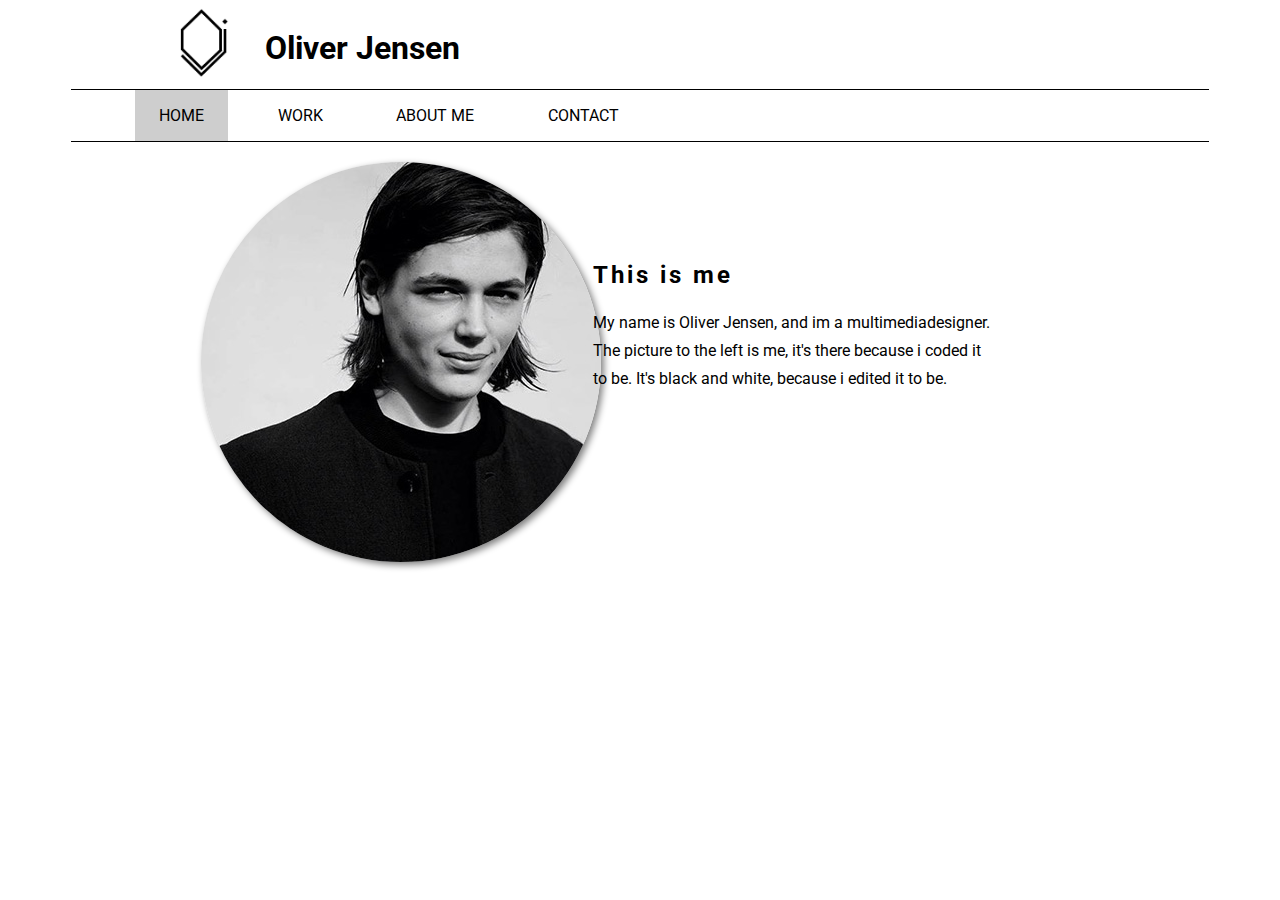
<file: index.html>
<!doctype html>
<html lang="en">
<head>
<meta charset="UTF-8">
<meta name="description" content="Portfolio Oliver Jensen">
<meta name="author" content="Oliver Jensen">
<meta name="keywords" content="Portfolio, Oliver Jensen, design, multimedia, art, code">
<title>Home</title>
<link href="styles/styles.css" rel="stylesheet" type="text/css">
</head>

<body>
<div id="container">
  <div class="header">
    <header>
      <div class="column"><a href="#" id="logo"><img src="images/logo.png" width="50" height="70" alt="portfolio logo"/> </a></div>
      <div class="column">
        <h1>Oliver Jensen</h1>
      </div>
    </header>
  </div>
  <div id="navigation">
    <ul class="navigation">
      <li><a class="active" href="#">HOME</a></li>
      <li><a href="pages/work.html">WORK</a></li>
      <li><a href="pages/about-me.html">ABOUT ME</a></li>
      <li><a href="pages/contact.html">CONTACT</a></li>
    </ul>
  </div>
  <div id="main">
    <div id="left"> <img id="profile" src="images/profile.jpg" width="400" height="400" alt="Profile picture"/></div>
    <div id="right">
      <h2>This is me</h2>
      <p>My name is Oliver Jensen, and im a multimediadesigner. The picture to the left is me, it's there because i coded it to be. It's black and white, because i edited it to be.</p>
    </div>
  </div>
  <div id="footer"> </div>
</div>
</body>
</html>
</file>
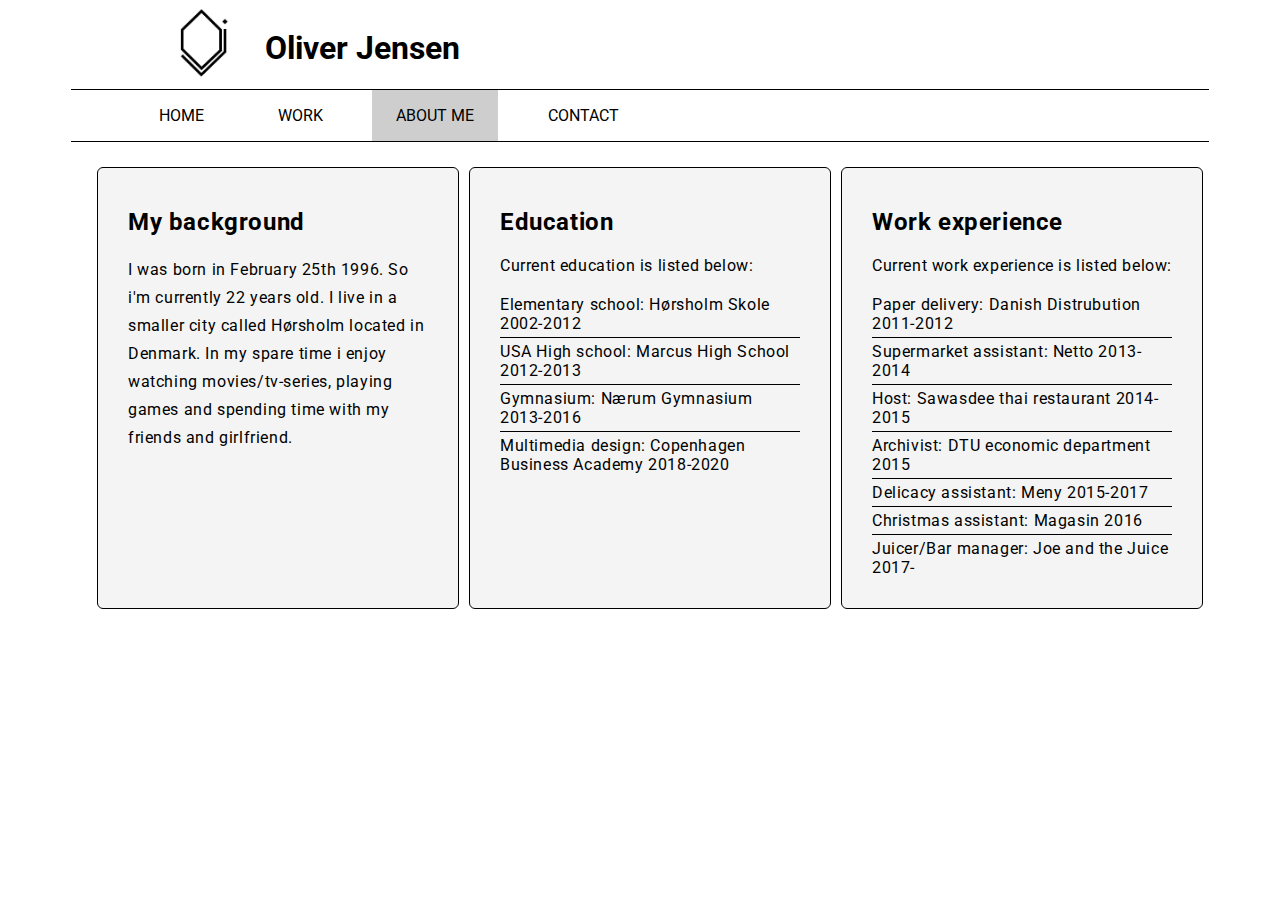
<file: pages/about-me.html>
<!doctype html>
<html lang="en">
<head>
<meta charset="UTF-8">
<title>About me</title>
<link href="../styles/styles.css" rel="stylesheet" type="text/css">
</head>

<body>
<div id="container">
  <div class="header">
    <header>
      <div class="column"><a href="../index.html" id="logo"><img src="../images/logo.png" width="50" height="70" alt="portfolio logo"/> </a></div>
      <div class="column">
        <h1>Oliver Jensen</h1>
      </div>
    </header>
  </div>
  <div id="navigation">
    <ul class="navigation">
      <li><a href="../index.html">HOME</a></li>
      <li><a href="../pages/work.html">WORK</a></li>
      <li><a class="active" href="#">ABOUT ME</a></li>
      <li><a href="../pages/contact.html">CONTACT</a></li>
    </ul>
  </div>
  <div id="main">
    <div id="about">
      <div class="about-text">
        <h2>My background</h2>
        <p id="background">I was born in February 25th 1996. So i'm currently 22 years old. I live in a smaller city called Hørsholm located in Denmark. In my spare time i enjoy watching movies/tv-series, playing games and spending time with my friends and girlfriend. </p>
      </div>
      <div class="about-text">
        <h2>Education</h2>
        <p>Current education is listed below:</p>
        <ul class="aboutlist">
          <li class="abouttext">Elementary school: Hørsholm Skole 2002-2012</li>
          <li class="abouttext">USA High school: Marcus High School 2012-2013</li>
          <li class="abouttext">Gymnasium: Nærum Gymnasium 2013-2016 </li>
          <li class="abouttext">Multimedia design: Copenhagen Business Academy 2018-2020</li>
        </ul>
      </div>
      <div class="about-text">
        <h2>Work experience</h2>
        <p>Current work experience is listed below:</p>
        <ul class="aboutlist">
          <li class="abouttext">Paper delivery: Danish Distrubution 2011-2012</li>
          <li class="abouttext">Supermarket assistant: Netto 2013-2014</li>
          <li class="abouttext">Host: Sawasdee thai restaurant 2014-2015</li>
          <li class="abouttext">Archivist: DTU economic department 2015</li>
          <li class="abouttext">Delicacy assistant: Meny 2015-2017</li>
          <li class="abouttext">Christmas assistant: Magasin 2016</li>
          <li class="abouttext">Juicer/Bar manager: Joe and the Juice 2017-</li>
        </ul>
      </div>
    </div>
  </div>
  <div id="footer"> </div>
</div>
</body>
</html>
</file>
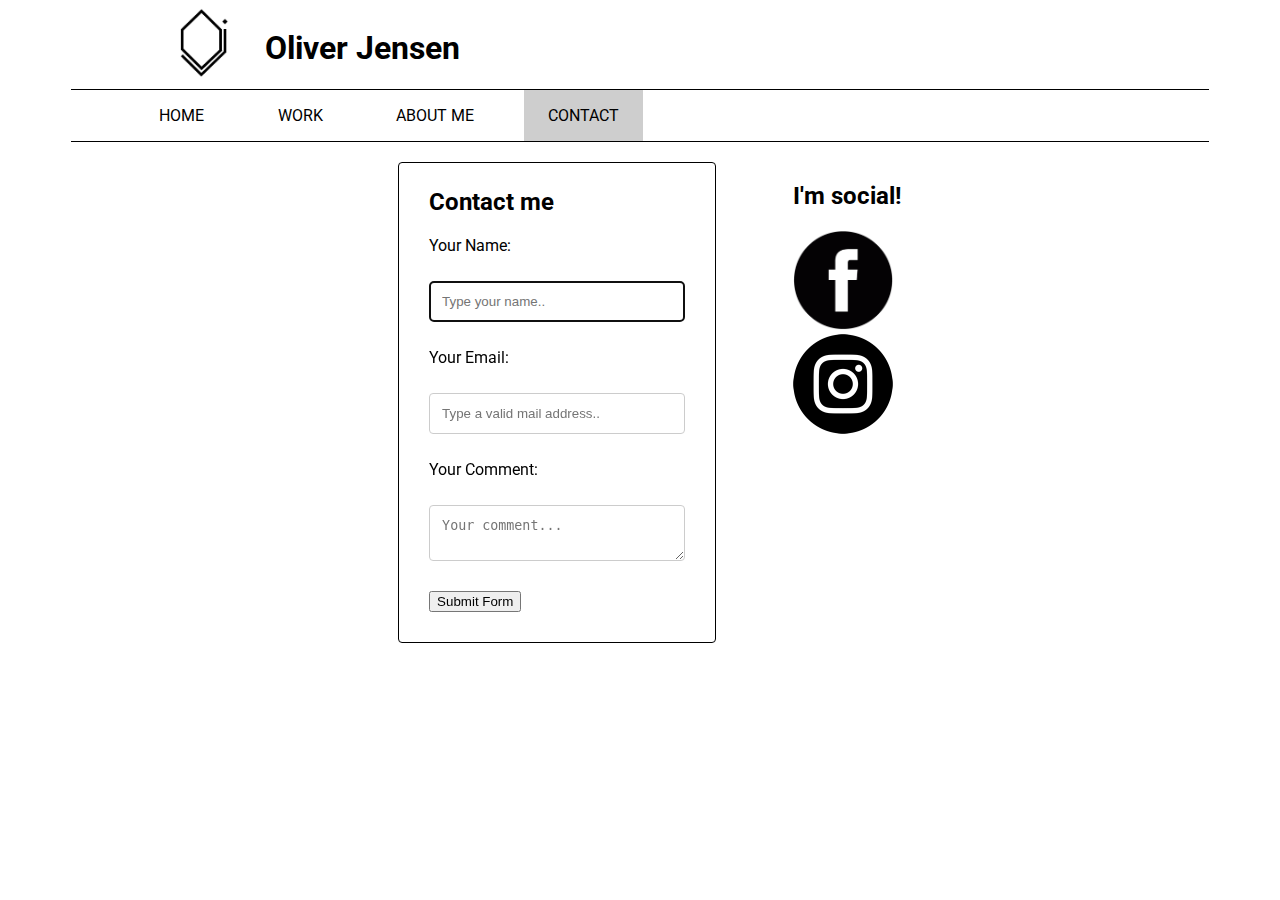
<file: pages/contact.html>
<!doctype html>
<html lang="en">
<head>
<meta charset="UTF-8">
<title>Contact</title>
<link href="../styles/styles.css" rel="stylesheet" type="text/css">
</head>

<body>
<div id="container">
  <div class="header">
    <header>
      <div class="column"><a href="../index.html" id="logo"><img src="../images/logo.png" width="50" height="70" alt="portfolio logo"/> </a></div>
      <div class="column">
        <h1>Oliver Jensen</h1>
      </div>
    </header>
  </div>
  <div id="navigation">
    <ul class="navigation">
      <li><a  href="../index.html">HOME</a></li>
      <li><a href="../pages/work.html">WORK</a></li>
      <li><a href="../pages/about-me.html">ABOUT ME</a></li>
      <li><a class="active" href="#">CONTACT</a></li>
    </ul>
  </div>
  <div id="main">
    <div id="contact">
      <h2>Contact me</h2>
      <form action="mailto:jensen-96@hotmail.com" method="post" enctype="text/plain">
        <p>
          <label>Your Name:</label>
        </p>
        <p>
          <input type="text" name="name" placeholder="Type your name.." autofocus required>
        </p>
        <p>
          <label>Your Email:</label>
        </p>
        <p>
          <input type="email" name="email" placeholder="Type a valid mail address.." required>
        </p>
        <p>
          <label>Your Comment:</label>
        </p>
        <p>
          <textarea name="comment" placeholder="Your comment..."></textarea>
        </p>
        <input type="submit" value="Submit Form">
      </form>
    </div>
    <div id="social">
      <h2>I'm social!</h2>
      <a href="https://www.facebook.com/ollijensen96" target="_blank"><img src="../images/facebook.png" width="100" height="100" alt=""/></a> <a href="https://www.instagram.com/ollijensen/" target="_blank"><img src="../images/instagram.png" width="100" height="100" alt=""/></a> </div>
  </div>
  <div id="footer"></div>
</div>
</body>
</html>
</file>
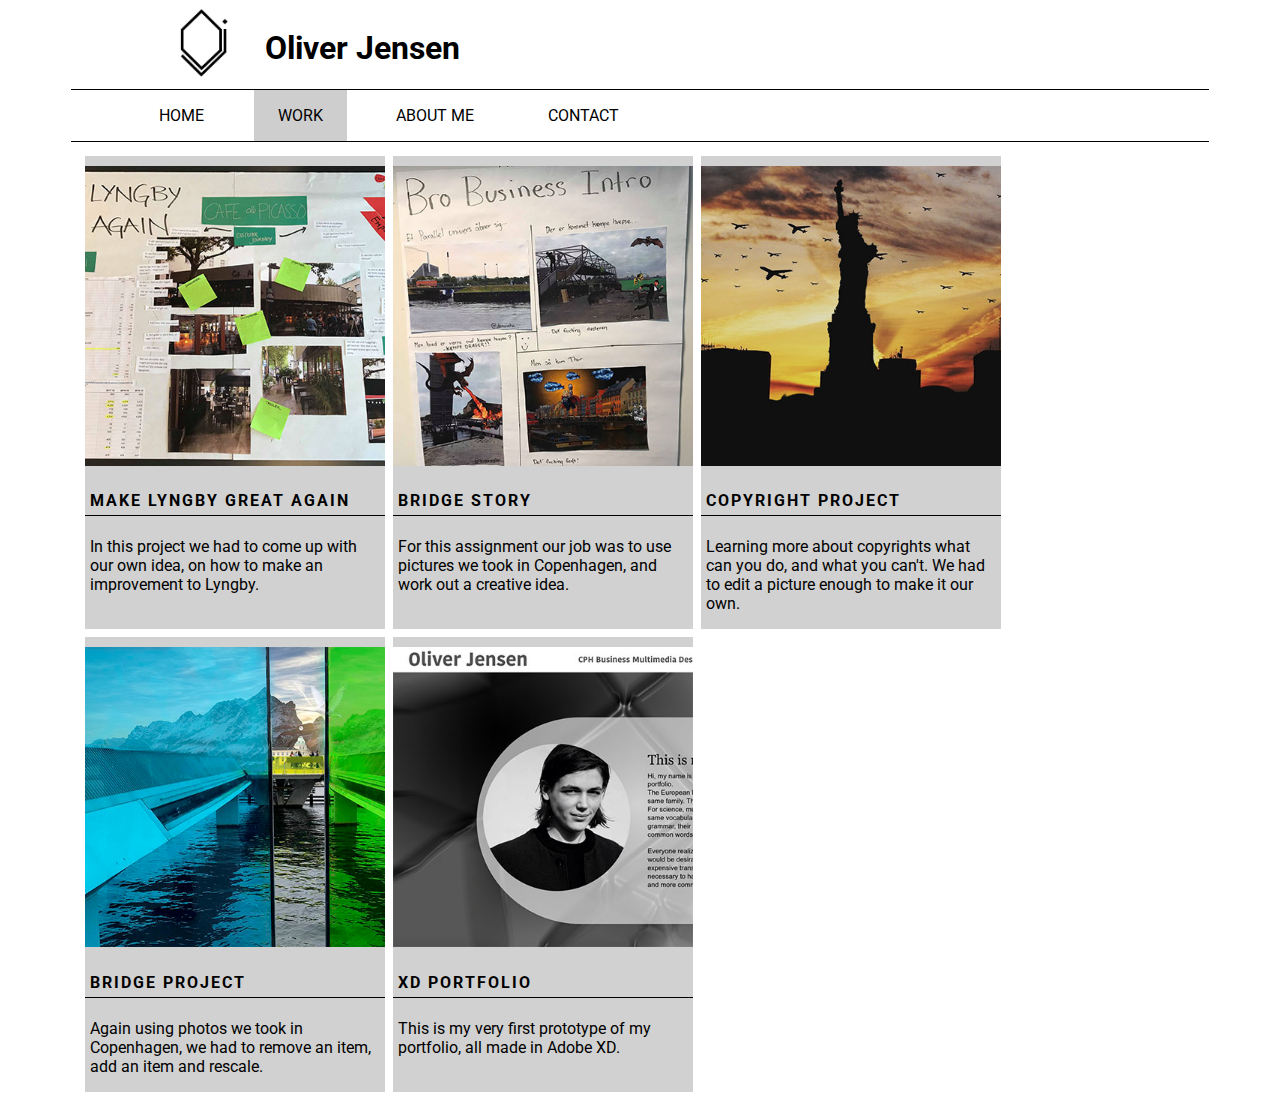
<file: pages/work.html>
<!doctype html>
<html lang="en">
<head>
<meta charset="UTF-8">
<title>Work</title>
<link href="../styles/styles.css" rel="stylesheet" type="text/css">
</head>
<body>
<div id="container">
  <div class="header">
    <header>
      <div class="column"><a href="../index.html" id="logo"><img src="../images/logo.png" width="50" height="70" alt="portfolio logo"/> </a></div>
      <div class="column">
        <h1>Oliver Jensen</h1>
      </div>
    </header>
  </div>
  <!--NAVIGATION-->
  <div id="navigation">
    <ul class="navigation">
      <li><a href="../index.html">HOME</a></li>
      <li><a class="active" href="#">WORK</a></li>
      <li><a href="../pages/about-me.html">ABOUT ME</a></li>
      <li><a href="../pages/contact.html">CONTACT</a></li>
    </ul>
  </div>
  <div id="main2">
    <div class="flexitem"><img src="../images/lyngby-great.jpg" width="300" height="300" alt=""/>
      <div class="flextext">
        <h4>Make Lyngby Great Again</h4>
        <p>In this project we had to come up with our own idea, on how to make an improvement to Lyngby.</p>
      </div>
    </div>
    <div class="flexitem"><img src="../images/bro-business.jpg" width="300" height="300" alt=""/>
      <div class="flextext">
        <h4>Bridge Story</h4>
        <p>For this assignment our job was to use pictures we took in Copenhagen, and work out a creative idea.</p>
      </div>
    </div>
    <div class="flexitem"><img src="../images/copyright-projekt.jpg" width="300" height="300" alt=""/>
      <div class="flextext">
        <h4>Copyright Project</h4>
        <p>Learning more about copyrights what can you do, and what you can't. We had to edit a picture enough to make it our own. </p>
      </div>
    </div>
    <div class="flexitem"><img src="../images/bro-projekt.jpg" width="300" height="300" alt=""/>
      <div class="flextext">
        <h4>Bridge Project</h4>
        <p>Again using photos we took in Copenhagen, we had to remove an item, add an item and rescale.</p>
      </div>
    </div>
    <div class="flexitem"><img src="../images/xdprojekt.jpg" width="300" height="300" alt=""/>
      <div class="flextext">
        <h4>XD Portfolio</h4>
        <p>This is my very first prototype of my portfolio, all made in Adobe XD.</p>
      </div>
    </div>
  </div>
  <div id="footer"></div>
</div>
</body>
</html>
</file>
<file: styles/styles.css>
@charset "UTF-8";
/* main portfolio styles */
@import url('https://fonts.googleapis.com/css?family=Roboto');
body {
	font-family: 'Roboto', sans-serif;
}
/*Container*/
#container {
	width: 90%;
	margin-left: auto;
	margin-right: auto;
}
#footer {
}
/*Header*/
header {
	display: flex;
}
#logo {
	position: relative;
	margin-left: 8vh;
	padding: 0 4vh;
}
/*Navigation*/	
#navigation {
	width: 100%;
	margin-bottom: 10px;
}
.navigation {
	list-style-type: none;
	margin: 0;
	padding: 0;
	overflow: hidden;
	border-bottom: 1px solid black;
	border-top: 1px solid black;
}
.navigation li:first-of-type {
	margin-left: 4vw;
}
.navigation li {
	float: left;
}
.navigation li a {
	display: block;
	color: black;
	text-align: center;
	padding: 16px 24px;
	margin: 0 1vw;
	text-decoration: none;
	position: relative;
}
.navigation li a:hover {
	color: #008BFF;
}
#navigation a.active {
	color: black;
	background: #CECECE;
}
/*Main style*/

#main {
	width: 100%;
	height: 80%;
	padding: 10px;
	display: flex;
	flex-wrap: wrap;
}
#profile {
	margin-left: 30%;
	border-radius: 50%;
	box-shadow: 3px 3px 7px 0px gray;
}
#left {
	width: 35%;
}
#right {
	margin-top: 7%;
	margin-left: 10%;
	width: 35%;
	line-height: 28px;
}
#right h2 {
	letter-spacing: 3px;
}
/*Work*/
#main2 {
	width: 100%;
	height: 80%;
	padding: 0px 10px 0 10px;
	display: flex;
	justify-content: flex-start;
	flex-wrap: wrap;
}
.flexitem {
	margin: 4px;
	padding-top: 10px;
	background: #D1D1D1;
}
.flextext {
	width: 300px;
	margin-bottom: 0;
	margin-top: 0;
	padding-top: 0;
	padding-bottom: 0;
	text-align: left;
}
.flextext p, h4 {
	padding: 0 5px 0 5px;
	text-align: left;
}
.flextext h4 {
	font-weight: 700;
	text-transform: uppercase;
	letter-spacing: 2px;
	border-bottom: 1px solid black;
	padding-bottom: 5px;
}
/*About me*/
#about {
	display: flex;
	flex-wrap: wrap;
	margin-left: auto;
	margin-right: auto;
}
.about-text {
	margin: 5px;
	padding: 20px 30px 20px 30px;
	width: 300px;
	border: 1px solid black;
	border-radius: 6px;
	background-color: rgba(201,201,201,0.20);
	height: 400px;
	letter-spacing: 0.6px;
}
.aboutlist {
	list-style-type: none;
	margin: 0;
	padding: 0;
	overflow: hidden;
}
.abouttext {
	padding-bottom: 4px;
	padding-top: 4px;
	border-bottom: 1px solid black;
}
.abouttext:last-of-type {
	border-bottom: none;
}
#background {
	line-height: 28px;
}
/*Contact form*/
#contact {
	margin-left: auto;
	margin-right: 3vw;
	padding: 5px 30px 30px 30px;
	border: 1px solid black;
	border-radius: 4px;
	width: 20vw;
}
input[type=text], [type=email], textarea {
	width: 100%;
	padding: 12px;
	border: 1px solid #ccc;
	border-radius: 4px;
	box-sizing: border-box;
	margin-top: 10px;
	margin-bottom: 10px;
	resize: vertical
}
#social {
	display: flex;
	flex-flow: column;
	margin-left: 3vw;
	margin-right: auto;
}
</file>
